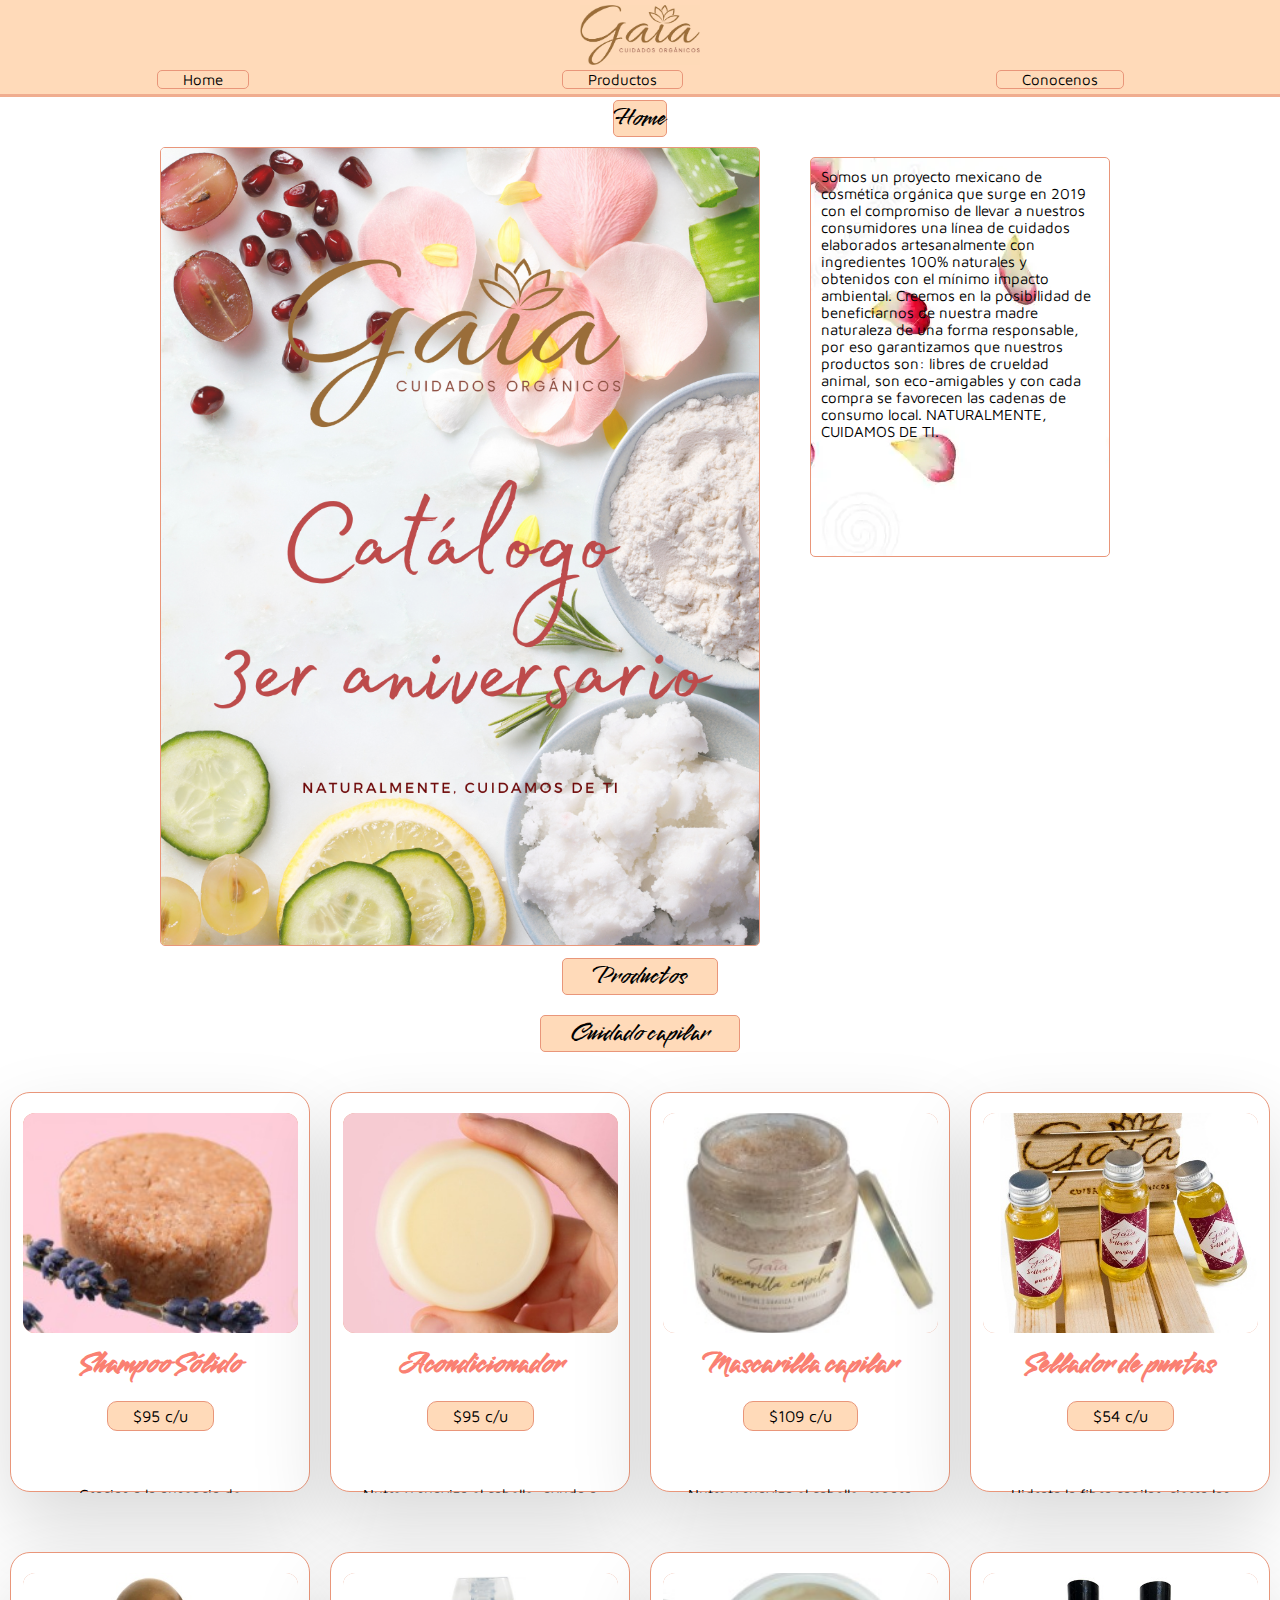
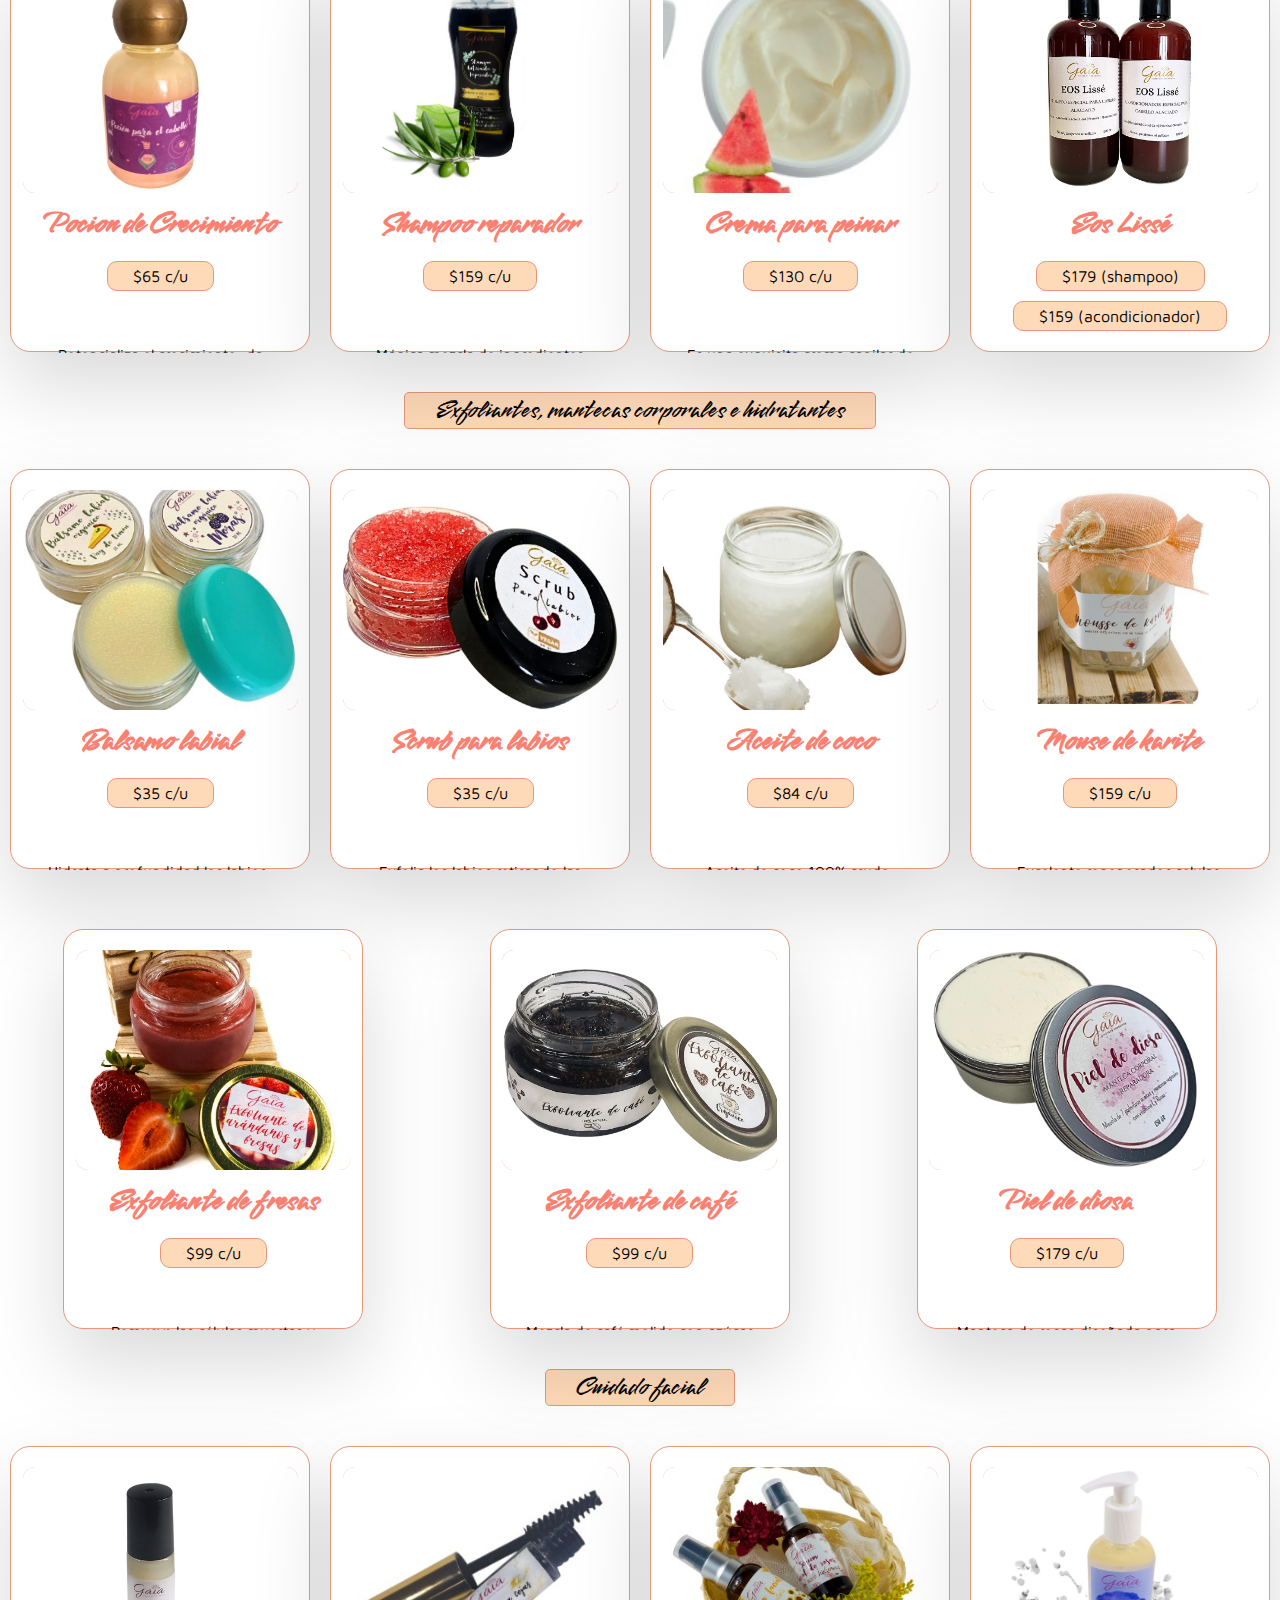
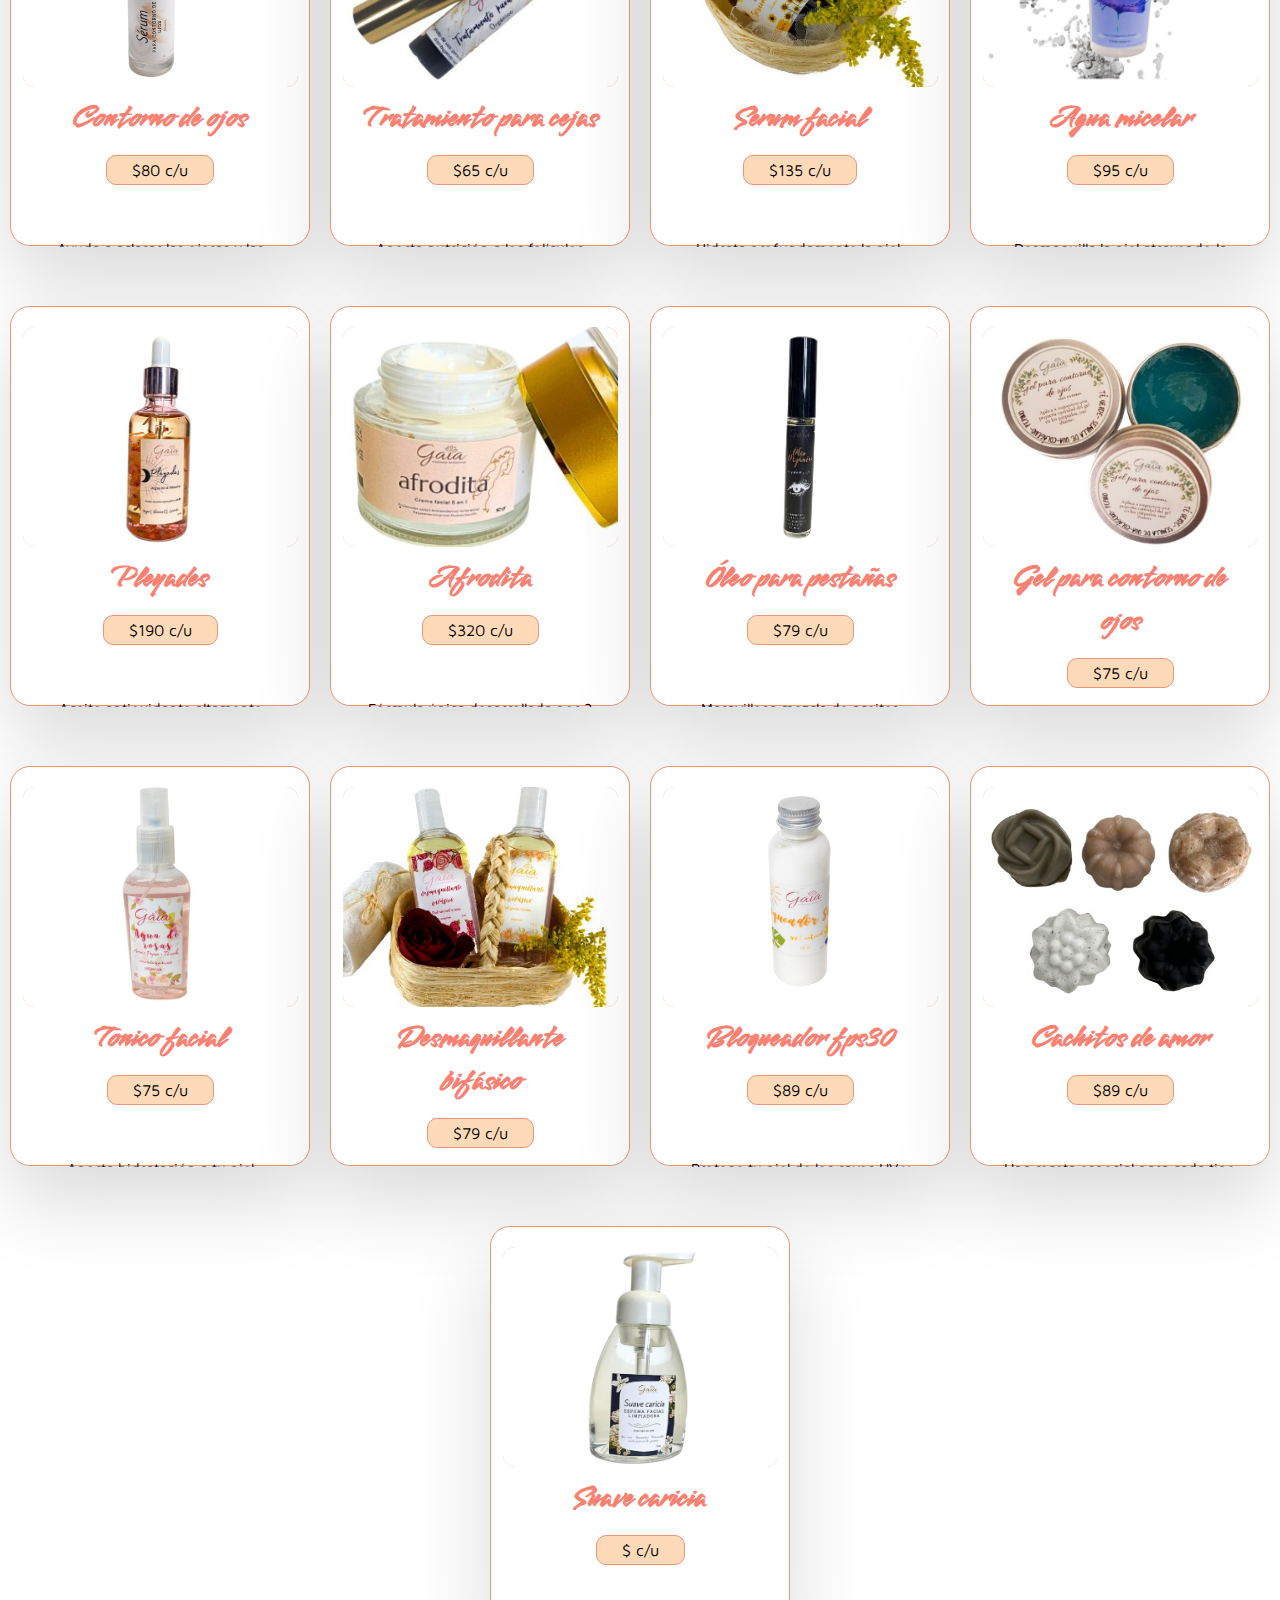
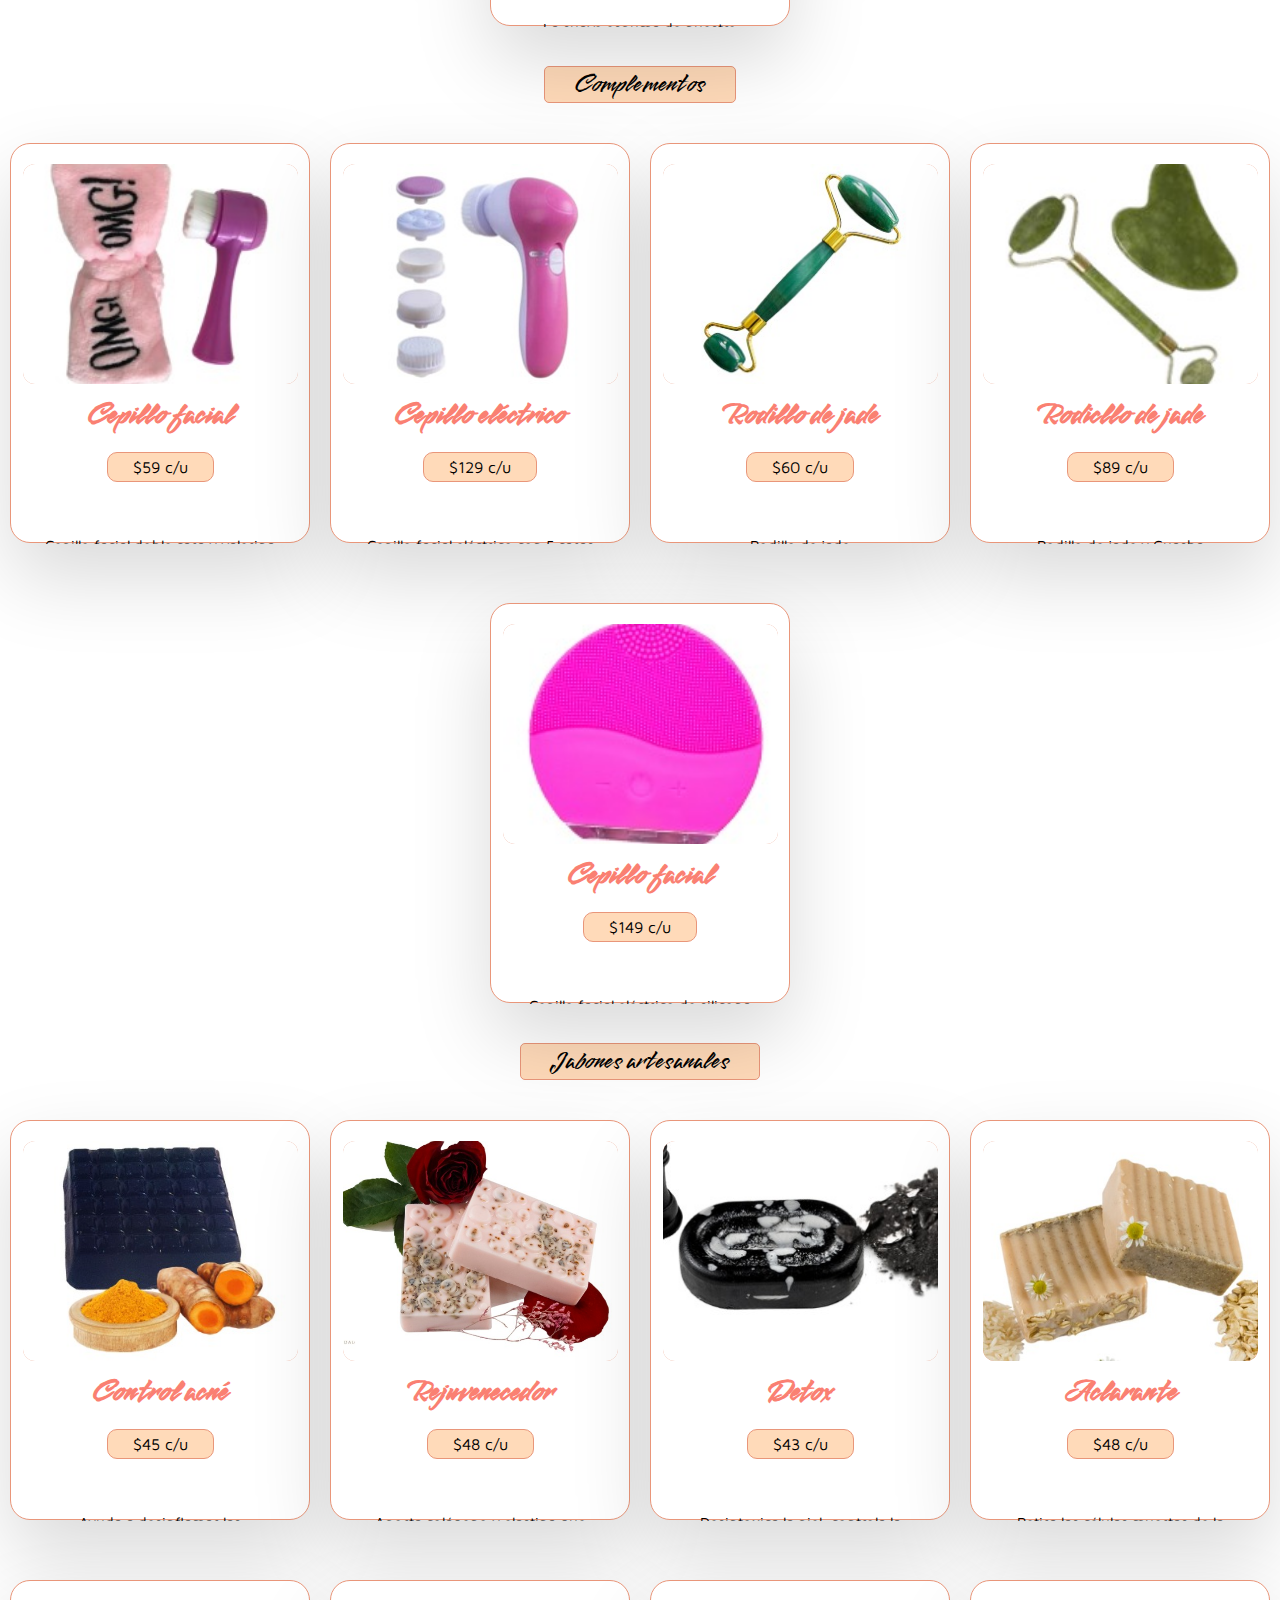
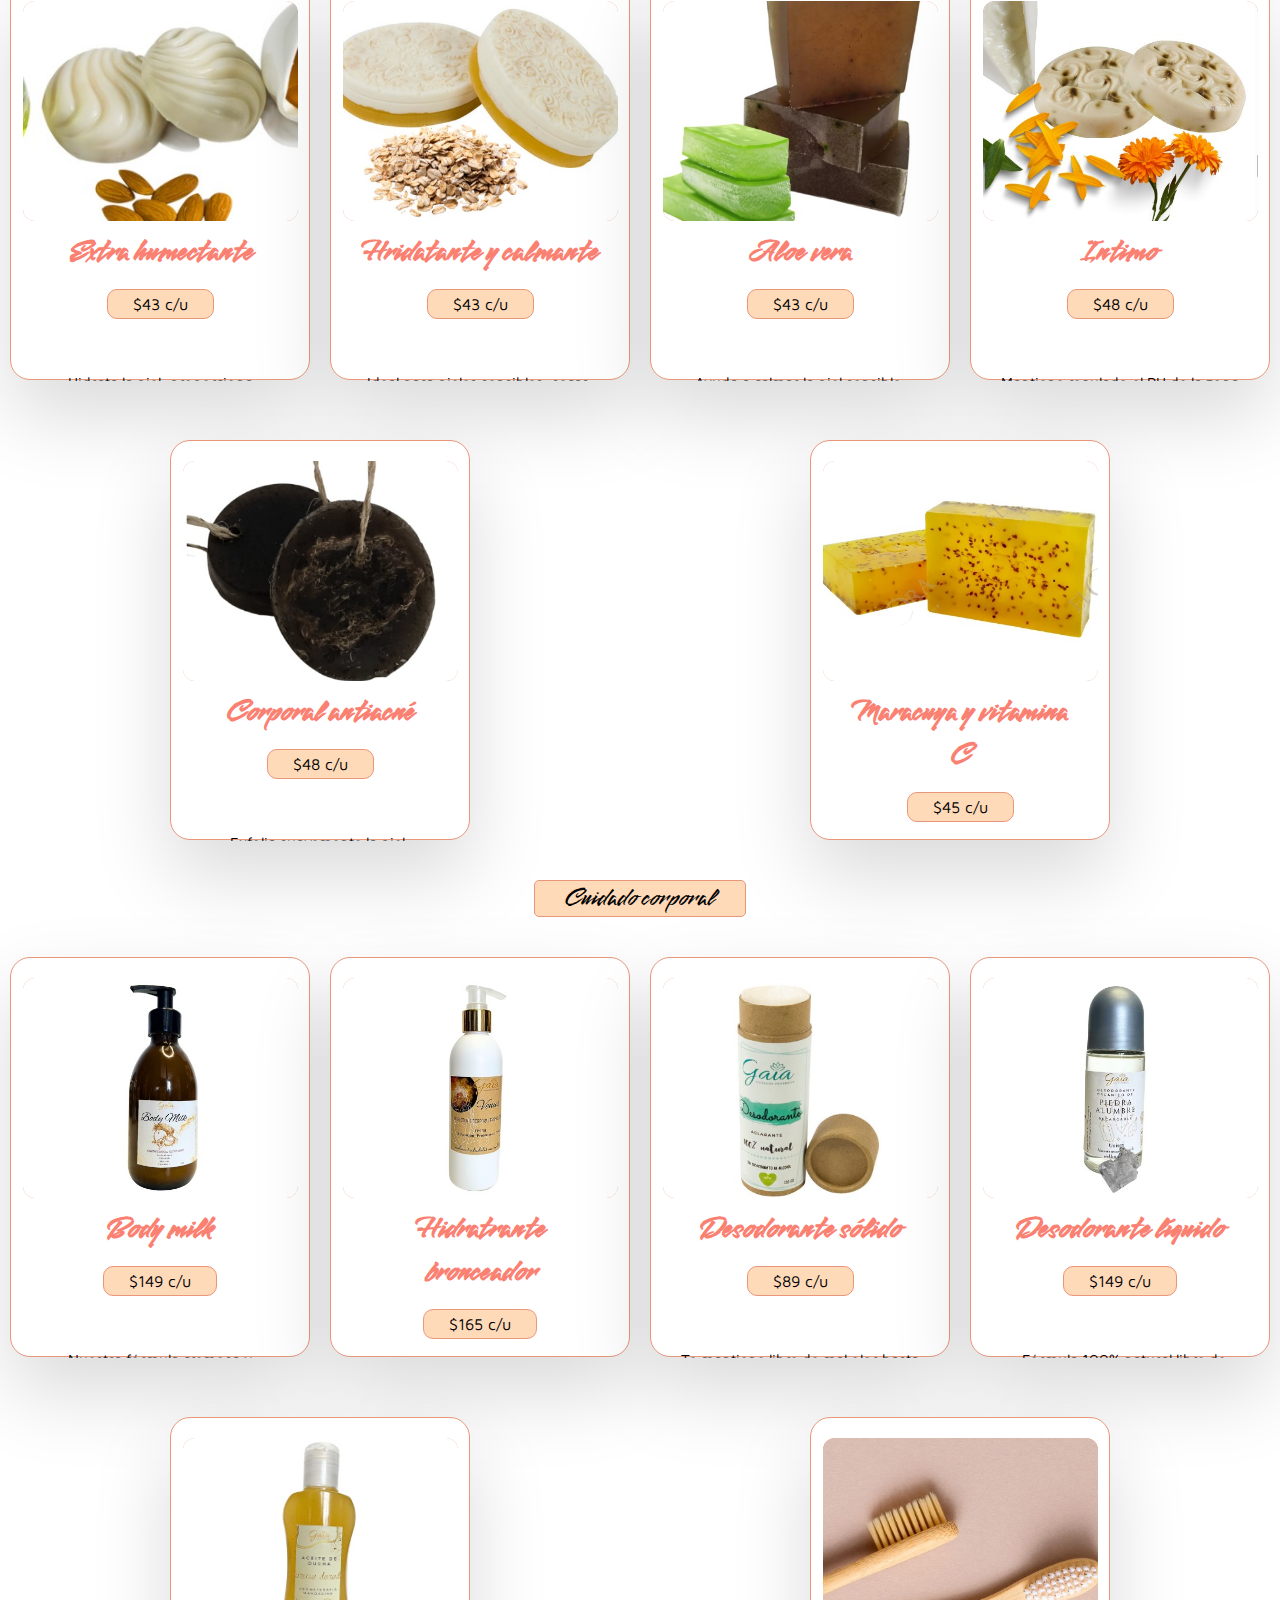
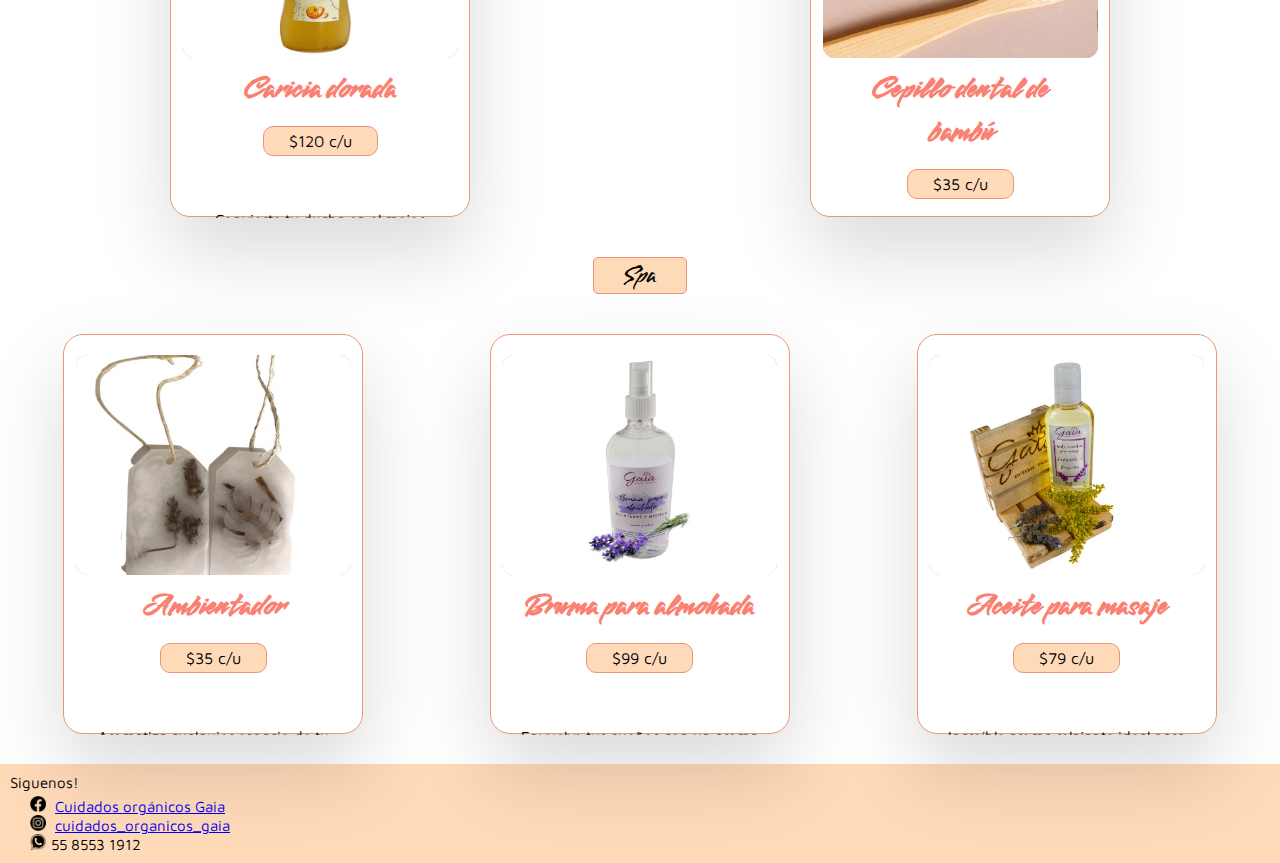
<file: index.html>
<!DOCTYPE html>
<html lang="es">

<head>
    <meta charset="UTF-8">
    <meta name="viewport" content="width=device-width, initial-scale=1.0">
    <title>Cuidados Organicos - Gaia</title>
    <meta name="description" content="Gaia Madre Tierra para los griegos, te ofrece cuidados orgánicos para tu
        belleza corporal">
    <meta name="robots" content="index,follow ">
    <link href="https://fonts.googleapis.com/css2?family=Maven+Pro&display=swap" rel="stylesheet">
    <link href="https://fonts.googleapis.com/css2?family=Smooch&display=swap" rel="stylesheet">
    <link rel="stylesheet" href="./movile.css">
    <link rel="stylesheet" href="./table.css" media="screen and (min-width: 600px)">
    <link rel="stylesheet" href="./desktop.css" media="screen and (min-width: 800px)">
</head>

<header>
    <nav class="navegador">
        <div id="Gaia">
            <img src="./img/portadas/logo.jpeg" alt="logo">
        </div>
        <div>
            <a href="#home">Home</a>
        </div>
        <div>
            <a href="#productos">Productos</a>
        </div>
        <div>
            <a href="#siguenos">Conocenos</a>
        </div>
    </nav>
</header>

<body>

    <div class="divh2h">
        <div>
            <a id="home">Home</a>
        </div>

    </div>
    <div class="homecontainer">
        <div class="homeimg">
            <img src="./img/portadas/portadaCH.png" alt="portadaCH" id="portadaCH"></img>
        </div>
        <div class="home">
            <p id="hometxt">
                Somos un proyecto mexicano de cosmética orgánica que surge en 2019 con el compromiso de llevar a
                nuestros
                consumidores una línea de cuidados elaborados artesanalmente con ingredientes 100% naturales y
                obtenidos
                con
                el mínimo impacto ambiental. Creemos en la posibilidad de beneficiarnos de nuestra madre naturaleza
                de
                una
                forma responsable, por eso garantizamos que nuestros productos son: libres de crueldad animal, son
                eco-amigables y con cada compra se favorecen las cadenas de consumo local. NATURALMENTE, CUIDAMOS DE
                TI.
            </p>
        </div>
    </div>
    <div class="main">

        <div class="divh2">
            <div>
                <a id="productos">Productos</a>
            </div>

        </div>
        <!--=============================================================================================================================-->

        <div class="divh2">
            <div>
                <p>Cuidado capilar</p>
            </div>

        </div>
        <div class="container">
            <div class="card" style="--clr: #009688">
                <div class="img-box">
                    <img src="./img/capilar/shampoSolido.jpeg">
                </div>
                <div class="content">
                    <h2>Shampoo Sólido</h2>
                    <div>$95 c/u</div>
                    <p>
                        Gracias a la ausencia de ingredientes agresivos como sulfatos, parabenos y lauriles, los sólidos
                        limpian, sanean y respetan el cuero cabelludo, al tiempo que recuperan su equilibrio evitando
                        irritaciones, picores, caspa, dermatitis seborreica. Son biodegradables, aptos para cada tipo de
                        cabello.
                    </p>
                </div>
            </div>
        </div>
        <div class="container">
            <div class="card" style="--clr: #009688">
                <div class="img-box">
                    <img src="./img/capilar/acondicionador.jpeg">
                </div>
                <div class="content">
                    <h2>Acondicionador</h2>
                    <div>$95 c/u</div>
                    <p>
                        Nutre y suaviza el cabello, ayuda a controlar el
                        frizz y a desenredarlo.
                        Repara los daños
                        causados por procesos químicos, mantiene el cabello manejable, y sano.
                        Aroma exquisito.
                    </p>
                </div>
            </div>
        </div>
        <div class="container">
            <div class="card" style="--clr: #009688">
                <div class="img-box">
                    <img src="./img/capilar/mascarillaCap.jpeg">
                </div>
                <div class="content">
                    <h2>Mascarilla capilar</h2>
                    <div>$109 c/u</div>
                    <p>
                        Nutre y suaviza el cabello, repara
                        intensamente las fibras maltratadas
                        o procesadas químicamente,
                        restaura y devuelve el brillo y la
                        sedosidad.
                    </p>

                </div>
            </div>
        </div>
        <div class="container">
            <div class="card" style="--clr: #009688">
                <div class="img-box">
                    <img src="./img/capilar/sellador.jpeg">
                </div>
                <div class="content">
                    <h2>Sellador de puntas</h2>
                    <div>$54 c/u</div>
                    <p>
                        Hidrata la fibra capilar, cierra
                        las puntas abiertas, recupera
                        el cabello seco, dañado y sin
                        vida.
                        ¡Úsalo por las noches y amarás
                        el resultado!
                    </p>

                </div>
            </div>
        </div>
        <div class="container">
            <div class="card" style="--clr: #009688">
                <div class="img-box">
                    <img src="./img/capilar/posion.jpeg">
                </div>
                <div class="content">
                    <h2>Pocion de Crecimiento</h2>
                    <div>$65 c/u</div>
                    <p>
                        Potencializa el crecimiento, da
                        brillo, fuerza y vitalidad.
                        Combate la alopecia y la caída
                        excesiva de cabello, trata la
                        resequedad y los daños
                        causados por procedimientos
                        químicos.
                    </p>

                </div>
            </div>
        </div>
        <div class="container">
            <div class="card" style="--clr: #009688">
                <div class="img-box">
                    <img src="./img/capilar/shampoo.jpeg">
                </div>
                <div class="content">
                    <h2>Shampoo reparador</h2>
                    <div>$159 c/u</div>
                    <p>
                        Mágica mezcla de ingredientes
                        naturales, repara tu cabello
                        aportando brillo, suavidad, y
                        volumen al mismo tiempo que
                        detiene la caída excesiva y
                        promueve el crecimiento de
                        cabello nuevo.
                    </p>
                </div>
            </div>
        </div>
        <div class="container">
            <div class="card" style="--clr: #009688">
                <div class="img-box">
                    <img src="./img/capilar/sandia.jpeg">
                </div>
                <div class="content">
                    <h2>Crema para peinar</h2>
                    <div>$130 c/u</div>
                    <p>
                        Es una exquisita crema capilar de uso
                        diario y sin enjuague que gracias a sus
                        ingredientes naturales protege, repara,,
                        humecta y peina el cabello, reduce el frizz,
                        actúa como termo protector, moldea y es
                        apto para métodos de cuidado capilar
                        como el Curly.
                    </p>
                </div>
            </div>
        </div>
        <div class="container">
            <div class="card" style="--clr: #009688">
                <div class="img-box">
                    <img src="./img/capilar/eos.jpeg">
                </div>
                <div class="content">
                    <h2>Eos Lissé</h2>
                    <div>$179 (shampoo)</div>
                    <div style="margin-top: 10px;">$159 (acondicionador)</div>
                    <p>
                        Shampoo y acondicionador
                        especializado en cabello con
                        alaciado permanente, cabello lacio
                        natural o procesado con keratina u
                        otros tratamientos restauradores.
                        Gracias a sus ingredientes
                        naturales mejora la textura de la
                        fibra natural, otorgando máximo
                        brillo e hidratación, dejando tu
                        cabello manejable, terso y sin frizz.
                    </p>
                </div>
            </div>
        </div>

        <!--=============================================================================================================================-->
        <div class="divh2">
            <div>
                <p>Exfoliantes, mantecas corporales e hidratantes</p>
            </div>

        </div>
        <div class="container">
            <div class="card" style="--clr: #009688">
                <div class="img-box">
                    <img src="./img/exfoliantes/balsamo.jpeg">
                </div>
                <div class="content">
                    <h2>Balsamo labial</h2>
                    <div>$35 c/u</div>
                    <p>
                        Hidrata a profundidad los labios, repara, nutre y protege de los daños causados por los cambios
                        de
                        temperatura, el sol y los radicales libres, dándoles un brillo y lozanía natural.
                    </p>
                </div>
            </div>
        </div>
        <div class="container">
            <div class="card" style="--clr: #009688">
                <div class="img-box">
                    <img src="./img/exfoliantes/scrub.jpeg">
                </div>
                <div class="content">
                    <h2>Scrub para labios</h2>
                    <div>$35 c/u</div>
                    <p>
                        Exfolia los labios retirando las células muertas, humecta, repara, suaviza y regenera la piel
                        dañada.
                    </p>
                </div>
            </div>
        </div>
        <div class="container">
            <div class="card" style="--clr: #009688">
                <div class="img-box">
                    <img src="./img/exfoliantes/coco.jpeg">
                </div>
                <div class="content">
                    <h2>Aceite de coco</h2>
                    <div>$84 c/u</div>
                    <p>
                        Aceite de coco 100% crudo, extraído por prensaje en frío. Aporta nutrición y reparación a la
                        piel y
                        el cabello, ideal para tratamientos capilares, posee propiedades antibacterianas, protege la
                        piel de
                        los rayos UV y de los radicales libres.
                    </p>
                </div>
            </div>
        </div>
        <div class="container">
            <div class="card" style="--clr: #009688">
                <div class="img-box">
                    <img src="./img/exfoliantes/Captura web_9-7-2023_205936_www.canva.com.jpeg">
                </div>
                <div class="content">
                    <h2>Mouse de karite</h2>
                    <div>$159 c/u</div>
                    <p>
                        Excelente regenerador celular, tiene un increíble factor de humectación, hidratación y nutrición
                        a
                        la piel, mejora la elasticidad, es perfecto para
                        combatir la resequedad, prevenir arrugas. Calma, suaviza, revitaliza, ayuda a
                        prevenir la formación de estrías, tratar eczemas y dar luminosidad a la piel.
                    </p>
                </div>
            </div>
        </div>
        <div class="container">
            <div class="card" style="--clr: #009688">
                <div class="img-box">
                    <img src="./img/exfoliantes/fresa.jpeg">
                </div>
                <div class="content">
                    <h2>Exfoliante de fresas</h2>
                    <div>$99 c/u</div>
                    <p>
                        Remueve las células muertas y limpia las impurezas de la piel. Aporta antioxidantes que evitan
                        el
                        envejecimiento prematuro. Gracias a la gran cantidad de vitamina C que contiene ilumina hasta
                        las
                        pieles más marchitas.
                    </p>
                </div>
            </div>
        </div>
        <div class="container">
            <div class="card" style="--clr: #009688">
                <div class="img-box">
                    <img src="./img/exfoliantes/cafe.jpeg">
                </div>
                <div class="content">
                    <h2>Exfoliante de café</h2>
                    <div>$99 c/u</div>
                    <p>
                        Mezcla de café molido con azúcar morena y aceites vegetales que exfolian tu piel suavemente,
                        dejándola suave, luminosa, humectada y radiante, ayuda a prevenir la enquistación de los vellos,
                        tratar la celulitis, dar un bronceado natural y retirar las células muertas
                    </p>
                </div>
            </div>
        </div>
        <div class="container">
            <div class="card" style="--clr: #009688">
                <div class="img-box">
                    <img src="./img/exfoliantes/diosa.jpeg">
                </div>
                <div class="content">
                    <h2>Piel de diosa</h2>
                    <div>$179 c/u</div>
                    <p>
                        Manteca de rosas diseñada para nutrir y reparar la piel femenina, especialmente cuando pasa por
                        periodos donde su naturaleza es puesta a prueba.
                        Su efecto extra humectante ayuda a prevenir y reparar estrías, aumenta la producción de
                        colágeno,
                        elastina y tiene propiedades rejuvenecedoras ¡Amarás tu piel
                    </p>
                </div>
            </div>
        </div>
        <!--=============================================================================================================================-->
        <div class="divh2">
            <div>
                <p>Cuidado facial</p>
            </div>

        </div>
        <div class="container">
            <div class="card" style="--clr: #009688">
                <div class="img-box">
                    <img src="./img/facial/Captura web_9-7-2023_205843_www.canva.com.jpeg">
                </div>
                <div class="content">
                    <h2>Contorno de ojos</h2>
                    <div>$80 c/u</div>
                    <p>
                        Ayuda a aclarar las ojeras y las manchas del contorno de ojos, ayuda a cicatrizar y restaurar la
                        piel, aporta vitamina B. Trata el enrojecimiento, es antinflamatorio, antioxidante y
                        reafirmante.
                        Humecta, disminuye las líneas de expresión, suaviza e ilumina.
                    </p>
                </div>
            </div>
        </div>
        <div class="container">
            <div class="card" style="--clr: #009688">
                <div class="img-box">
                    <img src="./img/facial/cejas.jpeg">
                </div>
                <div class="content">
                    <h2>Tratamiento para cejas</h2>
                    <div>$65 c/u</div>
                    <p>
                        Aporta nutrición a los folículos pilosos, ayuda al crecimiento y cuidado del vello. Peina, da
                        volumen y un toque de color natural a las cejas.
                    </p>
                </div>
            </div>
        </div>
        <div class="container">
            <div class="card" style="--clr: #009688">
                <div class="img-box">
                    <img src="./img/facial/serumfacial.jpeg">
                </div>
                <div class="content">
                    <h2>Serum facial</h2>
                    <div>$135 c/u</div>
                    <p>
                        Hidrata profundamente la piel, disminuye las líneas de
                        expresión, promueve la producción de colágeno y elastina, retrasa el envejecimiento celular,
                        repara
                        el daño causado por los radicales libres, hace
                        lucir una piel joven, sana y radiante.
                        *Para piel normal a seca y piel grasa o mixta.
                    </p>
                </div>
            </div>
        </div>
        <div class="container">
            <div class="card" style="--clr: #009688">
                <div class="img-box">
                    <img src="./img/facial/Captura web_9-7-2023_21252_www.canva.com.jpeg">
                </div>
                <div class="content">
                    <h2>Agua micelar</h2>
                    <div>$95 c/u</div>
                    <p>
                        Desmaquilla la piel atrayendo la suciedad y el sebo del rostro, tonifica y prepara la piel para
                        los
                        tratamientos posteriores, retira las células muertas y es capaz de retirar el maquillaje de ojos
                        y
                        párpados. Revitaliza el cutis, aporta antioxidantes, rejuvenece, calma la inflamación,
                        enrojecimiento y ayuda a prevenir el envejecimiento prematuro
                    </p>
                </div>
            </div>
        </div>
        <div class="container">
            <div class="card" style="--clr: #009688">
                <div class="img-box">
                    <img src="./img/facial/Captura web_9-7-2023_21422_www.canva.com.jpeg">
                </div>
                <div class="content">
                    <h2>Pleyades</h2>
                    <div>$190 c/u</div>
                    <p>
                        Aceite antioxidante altamente nutritivo para todo tipo de piel. Cicatrizante, ayuda a eliminar
                        las
                        manchas que dejan los granitos, calma erupciones cutáneas, disminuye estrías y quemaduras
                        solares.

                        En tu cabello potencia el crecimiento, reduce el quiebre, brinda suavidad, brillo, alivia la
                        resequedad del cuero cabelludo, humecta, hidrata y nutre desde la raíz hasta la punta.
                    </p>
                </div>
            </div>
        </div>
        <div class="container">
            <div class="card" style="--clr: #009688">
                <div class="img-box">
                    <img src="./img/facial/afrodita.jpeg">
                </div>
                <div class="content">
                    <h2>Afrodita</h2>
                    <div>$320 c/u</div>
                    <p>
                        Fórmula única desarrollada por 3 años con una selección de los mejores ingredientes para el
                        cuidado
                        de la piel, esta receta está creada para aportar todo lo que requiere tu rostro a cualquier
                        edad.
                    </p>
                </div>
            </div>
        </div>
        <div class="container">
            <div class="card" style="--clr: #009688">
                <div class="img-box">
                    <img src="./img/facial/Captura web_9-7-2023_21529_www.canva.com.jpeg">
                </div>
                <div class="content">
                    <h2>Óleo para pestañas</h2>
                    <div>$79 c/u</div>
                    <p>
                        Maravillosa mezcla de aceites vegetales que brindan unas pestañas densas, largas y fuertes,
                        evitan
                        su caída y las reparan después del uso frecuente de pestañas postizas.
                    </p>
                </div>
            </div>
        </div>
        <div class="container">
            <div class="card" style="--clr: #009688">
                <div class="img-box">
                    <img src="./img/facial/gelcontorno.jpeg">
                </div>
                <div class="content">
                    <h2>Gel para contorno de ojos</h2>
                    <div>$75 c/u</div>
                    <p>
                        Desinflama las bolsas de los ojos, calma, relaja, humecta, brinda un efecto tensor, aclara las
                        ojeras, brinda elasticidad y ayuda a disminuir las líneas de expresión.
                    </p>
                </div>
            </div>
        </div>
        <div class="container">
            <div class="card" style="--clr: #009688">
                <div class="img-box">
                    <img src="./img/facial/Captura web_9-7-2023_21637_www.canva.com.jpeg">
                </div>
                <div class="content">
                    <h2>Tonico facial</h2>
                    <div>$75 c/u</div>
                    <p>
                        Aporta hidratación a tu piel preparándola para la rutina de cuidado facial, calma el
                        enrojecimiento
                        e irritación, refresca, cierra los poros, y equilibra la piel.
                    </p>
                </div>
            </div>
        </div>
        <div class="container">
            <div class="card" style="--clr: #009688">
                <div class="img-box">
                    <img src="./img/facial/desmaquillante.jpeg">
                </div>
                <div class="content">
                    <h2>Desmaquillante bifásico</h2>
                    <div>$79 c/u</div>
                    <p>
                        Retira el maquillaje APA, es gentil con tu piel, limpia a profundidad los poros, apto para
                        párpados,
                        pestañas y labios. Fórmula bifásica que hidrata, humecta, calma y tonifica.

                    </p>
                </div>
            </div>
        </div>
        <div class="container">
            <div class="card" style="--clr: #009688">
                <div class="img-box">
                    <img src="./img/facial/Captura web_9-7-2023_21734_www.canva.com.jpeg">
                </div>
                <div class="content">
                    <h2>Bloqueador fps30</h2>
                    <div>$89 c/u</div>
                    <p>
                        Protege tu piel de los rayos UV y los efectos negativos de la exposición directa al sol, es
                        suave
                        con la piel, no deja sensación grasa. Actúa como una pantalla que repele la luz azul de los
                        dispositivos electrónicos.
                    </p>
                </div>
            </div>
        </div>
        <div class="container">
            <div class="card" style="--clr: #009688">
                <div class="img-box">
                    <img src="./img/facial/amor.jpeg">
                </div>
                <div class="content">
                    <h2>Cachitos de amor</h2>
                    <div>$89 c/u</div>
                    <p>
                        Una receta especial para cada tipo de piel, consiente tu carita aplicando estas cremosas
                        mascarillas
                        con ingredientes 100% naturales al mismo tiempo que reduces la producción de residuos sólidos
                        contaminantes.
                    </p>
                </div>
            </div>
        </div>
        <div class="container">
            <div class="card" style="--clr: #009688">
                <div class="img-box">
                    <img src="./img/facial/Captura web_9-7-2023_21831_www.canva.com.jpeg">
                </div>
                <div class="content">
                    <h2>Suave caricia</h2>
                    <div>$ c/u</div>
                    <p>
                        La suave espuma de nuestro limpiador, retira impurezas, polución, sudor, y el exceso de sebo
                        acumulado en la piel.
                        Gracias al maravilloso aceite esencial de jazmín es idóneo para las pieles secas y sensibles
                        previniendo la deshidratación, y con las pieles grasas ejerce una función de balance y
                        equilibrio
                    </p>
                </div>
            </div>
        </div>
        <div class="divh2">
            <div>
                <p>Complementos</p>
            </div>

        </div>
        <div class="container">
            <div class="card" style="--clr: #009688">
                <div class="img-box">
                    <img src="./img/facial/cepillovalerina.jpeg">
                </div>
                <div class="content">
                    <h2>Cepillo facial </h2>
                    <div>$59 c/u</div>
                    <p>
                        Cepillo facial doble cara y valerina
                    </p>
                </div>
            </div>
        </div>
        <div class="container">
            <div class="card" style="--clr: #009688">
                <div class="img-box">
                    <img src="./img/facial/Captura web_9-7-2023_21930_www.canva.com.jpeg">
                </div>
                <div class="content">
                    <h2>Cepillo eléctrico</h2>
                    <div>$129 c/u</div>
                    <p>
                        Cepillo facial eléctrico con 5 caras
                    </p>
                </div>
            </div>
        </div>
        <div class="container">
            <div class="card" style="--clr: #009688">
                <div class="img-box">
                    <img src="./img/facial/Captura web_9-7-2023_211021_www.canva.com.jpeg">
                </div>
                <div class="content">
                    <h2>Rodillo de jade</h2>
                    <div>$60 c/u</div>
                    <p>
                        Rodillo de jade
                    </p>
                </div>
            </div>
        </div>
        <div class="container">
            <div class="card" style="--clr: #009688">
                <div class="img-box">
                    <img src="./img/facial/rodilloextra.jpeg">
                </div>
                <div class="content">
                    <h2>Rodicllo de jade</h2>
                    <div>$89 c/u</div>
                    <p>
                        Rodillo de jade y Guasha
                    </p>
                </div>
            </div>
        </div>
        <div class="container">
            <div class="card" style="--clr: #009688">
                <div class="img-box">
                    <img src="./img/facial/Cepillosilicon.jpeg">
                </div>
                <div class="content">
                    <h2>Cepillo facial</h2>
                    <div>$149 c/u</div>
                    <p>
                        Cepillo facial eléctrico de silicona
                    </p>
                </div>
            </div>
        </div>
        <!--=============================================================================================================================-->
        <div class="divh2">
            <div>
                <p>Jabones artesanales</p>
            </div>

        </div>
        <div class="container">
            <div class="card" style="--clr: #009688">
                <div class="img-box">
                    <img src="./img/jabones/Captura web_9-7-2023_211111_www.canva.com.jpeg">
                </div>
                <div class="content">
                    <h2>Control acné</h2>
                    <div>$45 c/u</div>
                    <p>
                        Ayuda a desinflamar las erupciones, es antibacteriano, calma la irritación, ayuda a cicatrizar y
                        atenuar los brotes de acné.
                    </p>
                </div>
            </div>
        </div>
        <div class="container">
            <div class="card" style="--clr: #009688">
                <div class="img-box">
                    <img src="./img/jabones/rejuvenecedor.jpeg">
                </div>
                <div class="content">
                    <h2>Rejuvenecedor</h2>
                    <div>$48 c/u</div>
                    <p>
                        Aporta colágeno y elastina que dan firmeza y elasticidad a la piel, disminuye las manchas
                        causadas
                        por el sol y las marcas de cicatrices o acné, es relajante, antinflamatorio, hidratante, da
                        luminosidad, atenúa arrugas y líneas de expresión
                    </p>
                </div>
            </div>
        </div>
        <div class="container">
            <div class="card" style="--clr: #009688">
                <div class="img-box">
                    <img src="./img/jabones/detox.jpeg">
                </div>
                <div class="content">
                    <h2>Detox</h2>
                    <div>$43 c/u</div>
                    <p>
                        Desintoxica la piel, controla la grasa y brillo facial, antibacterial,
                        limpia los poros a profundidad, elimina las espinillas y barritos.
                    </p>
                </div>
            </div>
        </div>
        <div class="container">
            <div class="card" style="--clr: #009688">
                <div class="img-box">
                    <img src="./img/jabones/aclarante.jpeg">
                </div>
                <div class="content">
                    <h2>Aclarante</h2>
                    <div>$48 c/u</div>
                    <p>
                        Retira las células muertas de la piel, Aclara el tono oscurecido, ayuda a recuperar el tono
                        natural,
                        lucir una piel limpia, sana y radiante.
                    </p>
                </div>
            </div>
        </div>
        <div class="container">
            <div class="card" style="--clr: #009688">
                <div class="img-box">
                    <img src="./img/jabones/humectante.jpeg">
                </div>
                <div class="content">
                    <h2>Extra humectante</h2>
                    <div>$43 c/u</div>
                    <p>
                        Hidrata la piel, proporciona suavidad, luminosidad y nutrición, es suave con las pieles
                        delicadas.
                        Reduce la sensación de sequedad, es cicatrizante y regenerador.
                    </p>
                </div>
            </div>
        </div>
        <div class="container">
            <div class="card" style="--clr: #009688">
                <div class="img-box">
                    <img src="./img/jabones/mielavena.jpeg">
                </div>
                <div class="content">
                    <h2>Hridatante y calmante</h2>
                    <div>$43 c/u</div>
                    <p>
                        Ideal para pieles sensibles, secas, escamadas, con irritación, alergias o granitos causados por
                        el
                        cubrebocas. Tiene propiedades antisépticas, calmantes e hidratantes, desde el primer uso tu piel
                        quedará hidratada, calmada y recuperará su elasticidad, suavidad y brillo
                    </p>
                </div>
            </div>
        </div>
        <div class="container">
            <div class="card" style="--clr: #009688">
                <div class="img-box">
                    <img src="./img/jabones/aloe.jpeg">
                </div>
                <div class="content">
                    <h2>Aloe vera</h2>
                    <div>$43 c/u</div>
                    <p>
                        Ayuda a calmar la piel sensible, irritada, con alergias o expuesta al sol, es ideal para el
                        afeitado, desinflama y ayuda a mejorar la textura de la piel
                    </p>
                </div>
            </div>
        </div>
        <div class="container">
            <div class="card" style="--clr: #009688">
                <div class="img-box">
                    <img src="./img/jabones/intimo.jpeg">
                </div>
                <div class="content">
                    <h2>Intimo</h2>
                    <div>$48 c/u</div>
                    <p>
                        Mantiene regulado
                        el PH de la zona íntima, es antibacterial, calma, desinflama, es súper suave y
                        además contiene probióticos que ayudan a mantener la acidez normal de la zona V
                        y así disminuir las infecciones vaginales.
                    </p>
                </div>
            </div>
        </div>
        <div class="container">
            <div class="card" style="--clr: #009688">
                <div class="img-box">
                    <img src="./img/jabones/corporalacne.jpeg">
                </div>
                <div class="content">
                    <h2>Corporal antiacné</h2>
                    <div>$48 c/u</div>
                    <p>
                        Exfolia suavemente la piel, combate el acné corporal sin ser agresivo, seca los brotes de
                        barritos y
                        espinillas, ideal para todo el cuerpo.
                    </p>
                </div>
            </div>
        </div>
        <div class="container">
            <div class="card" style="--clr: #009688">
                <div class="img-box">
                    <img src="./img/jabones/maracuya.jpeg">
                </div>
                <div class="content">
                    <h2>Maracuya y vitamina C</h2>
                    <div>$45 c/u</div>
                    <p>
                        Brinda propiedades antioxidantes que evitan el envejecimiento prematuro de la piel, ayuda a
                        fortalecer y aclarar.
                    </p>
                </div>
            </div>
        </div>
        <!--=============================================================================================================================-->
        <div class="divh2">
            <div>
                <p>Cuidado corporal</p>
            </div>

        </div>
        <div class="container">
            <div class="card" style="--clr: #009688">
                <div class="img-box">
                    <img src="./img/corporal/Captura web_9-7-2023_211158_www.canva.com.jpeg">
                </div>
                <div class="content">
                    <h2>Body milk</h2>
                    <div>$149 c/u</div>
                    <p>
                        Nuestra fórmula cremosa y refrescante está diseñada para las pieles sensibles y secas que
                        requieren
                        nutrición especial. Durante 36 horas, brinda un efecto de humectación y paulatinamente tu piel
                        adquiere elasticidad, hidratación y regeneración.
                    </p>
                </div>
            </div>
        </div>
        <div class="container">
            <div class="card" style="--clr: #009688">
                <div class="img-box">
                    <img src="./img/corporal/Captura web_9-7-2023_211254_www.canva.com.jpeg">
                </div>
                <div class="content">
                    <h2>Hidratrante bronceador</h2>
                    <div>$165 c/u</div>
                    <p>
                        Fórmula cremosa que brinda un efecto de humectación por 24 hr
                        Protege la piel dela radiación solar gracias a su FPS 30
                        Ilumina tu piel dando un efecto de bronceado
                        Nutre la piel gracias a los aceites vegetales que protegen y dan un efecto de luminosidad y
                        coquetería…
                    </p>
                </div>
            </div>
        </div>
        <div class="container">
            <div class="card" style="--clr: #009688">
                <div class="img-box">
                    <img src="./img/corporal/Captura web_9-7-2023_211440_www.canva.com.jpeg">
                </div>
                <div class="content">
                    <h2>Desodorante sólido</h2>
                    <div>$89 c/u</div>
                    <p>
                        Te mantiene libre de mal olor hasta por 24 hr, ideal para pieles sensibles ya que no contiene
                        bicarbonato de sodio, además posee activos aclarantes
                    </p>
                </div>
            </div>
        </div>
        <div class="container">
            <div class="card" style="--clr: #009688">
                <div class="img-box">
                    <img src="./img/corporal/Captura web_9-7-2023_211549_www.canva.com.jpeg">
                </div>
                <div class="content">
                    <h2>Desodorante líquido</h2>
                    <div>$149 c/u</div>
                    <p>
                        -Fórmula 100% natural libre de sustancias químicas y artificiales.
                        -Fragancia unisex
                        -Recargable
                        ¡-Sólo agita y aplica!
                        -Dura hasta 6 meses
                        -No irrita y No mancha la ropa
                        -Apto para pieles sensibles y niños
                    </p>
                </div>
            </div>
        </div>
        <div class="container">
            <div class="card" style="--clr: #009688">
                <div class="img-box">
                    <img src="./img/corporal/Captura web_9-7-2023_211633_www.canva.com.jpeg">
                </div>
                <div class="content">
                    <h2>Caricia dorada</h2>
                    <div>$120 c/u</div>
                    <p>
                        Convierte tu ducha en el mejor momento del día, las deliciosas notas de mandarina revitalizan la
                        energía y proporcionan una sensación de calma. Los aceites de esta mezcla humectan la piel,
                        reparan,
                        previenen la aparición de estrías, alivian la irritación, nutren la piel y previenen el
                        envejecimiento celular.
                    </p>
                </div>
            </div>
        </div>
        <div class="container">
            <div class="card" style="--clr: #009688">
                <div class="img-box">
                    <img src="./img/corporal/cepillo.jpeg">
                </div>
                <div class="content">
                    <h2>Cepillo dental de bambú</h2>
                    <div>$35 c/u</div>
                    <p>
                        Son biodegradables.
                        Es un material sostenible, porque es una de las plantas que crece más rápido del planeta.
                        Tiene propiedades antibacterianas y de auto-limpieza.
                        Reduce la producción y deshecho del plástico
                    </p>
                </div>
            </div>
        </div>
        <!--=============================================================================================================================-->
        <div class="divh2">
            <div>
                <p>Spa</p>
            </div>

        </div>
        <div class="container">
            <div class="card" style="--clr: #009688">
                <div class="img-box">
                    <img src="./img/spa/ambientador.jpeg">
                </div>
                <div class="content">
                    <h2>Ambientador</h2>
                    <div>$35 c/u</div>
                    <p>
                        Aromatiza cualquier espacio de tu hogar, auto, baño y clóset. Elaborado con aceites esenciales
                        que
                        brindan una deliciosa aromaterapia.
                    </p>
                </div>
            </div>
        </div>
</body>
<div class="container">
    <div class="card" style="--clr: #009688">
        <div class="img-box">
            <img src="./img/spa/Captura web_9-7-2023_211756_www.canva.com.jpeg">
        </div>
        <div class="content">
            <h2>Bruma para almohada</h2>
            <div>$99 c/u</div>
            <p>
                Envuelve tus sueños con un aroma relajante y mística, sólo pulveriza tu ropa de cama o el ambiente donde
                quieres descansar o meditar, e inmediatamente sentirás calma, paz, relajación y tranquilidad.
            </p>
        </div>
    </div>
</div>
<div class="container">
    <div class="card" style="--clr: #009688">
        <div class="img-box">
            <img src="./img/spa/Captura web_9-7-2023_211833_www.canva.com.jpeg">
        </div>
        <div class="content">
            <h2>Aceite para masaje</h2>
            <div>$79 c/u</div>
            <p>
                Increíble aroma relajante ideal para brindar un masaje relajante, emoliente y aromático
            </p>
        </div>
    </div>
</div>
</div>
<!--=============================================================================================================================-->
<footer>
    <div>
        <a id="siguenos">Siguenos!</a>
    </div>
    <div>
        <ul>
            <li>
                <a href="https://www.facebook.com/gaiacosmeticaorganica">Cuidados orgánicos Gaia</a>
            </li>
            <li>
                <a href="https://www.instagram.com/cuidados_organicos_gaia/">cuidados_organicos_gaia</a>
            </li>
            <li>55 8553 1912</li>
        </ul>
    </div>

</footer>

</html>
</file>
<file: movile.css>
*{
    box-sizing: border-box;
    padding: 0;
    margin: 0;
}

html{
    font-size: 62.5%;
    font-family: 'Maven Pro', sans-serif;
    color: rgb(0, 0, 0);
    scroll-behavior: smooth;
}

header{
    width: 100%;
    top: 0;
    z-index: 100;
}

.navegador{
    background-color: peachpuff;
    width: 100%;
    display: flex;
    flex-wrap: wrap;
    position: fixed;
    border-bottom: rgba(233, 150, 122, 0.669) solid;
    justify-content: space-around;
    top: 0;
}

.navegador div{
    border: darksalmon solid 1px;
    border-radius: 5px;
    padding: 0px 5px 0px 5px;
    margin-bottom: 0.5rem;
}

.navegador div:active{
    background-color: darksalmon;
}

.navegador div:hover:nth-child(1){
    background-color: peachpuff;
}

.navegador {
    background-color: peachpuff;
}

.navegador div a{
    text-decoration: none;
    color: #000000;
    font-size: 1.5rem;
}

.navegador div:nth-child(1){
    border: peachpuff;
    display: flex;
    width: 100%;
    height: 60px;
    justify-content: center;
    margin-bottom: 0.5rem;
    margin-top: 0.5rem;
}


h1 {
    font-family: 'Smooch', cursive;
    color: darksalmon;
}

body{
    display: flex;
    flex-wrap: wrap;
    justify-content: center;
    align-items: center;
    flex-direction: column;
    min-height: 100vh;
    width: 100%;
    margin-top: 9rem;
}

.divh2h{
    display: flex;
    flex-wrap: wrap;
    border-radius: 5px;
    margin-top: 5px;
    margin-bottom: 5px;
    padding: 5px;
    scroll-margin-top: 10ex;
    font-size: 2rem;
    font-weight: 200;
    font-family: 'Smooch', cursive;
    width: 100%;
    justify-content: center;
}

.divh2h div{
    background-color: peachpuff;
    border: darksalmon solid 1px;
    border-radius: 5px;
    font-size: 2.5rem;
}

.home{
    background-image: url(./img/portadas/fondo2.webp);
    margin: 10px;
    padding: 10px;
    border-radius: 5px;
    border: darksalmon solid 1px;
    font-size: 1.5rem;
}

#portadaCH{
    width: 0px;
    border-radius: 5px;
    border: darksalmon solid 1px;
}

.divh2{
    display: flex;
    flex-wrap: wrap;
    border-radius: 5px;
    margin-top: 5px;
    margin-bottom: 5px;
    padding: 5px;
    scroll-margin-top: 10ex;
    font-size: 2rem;
    font-weight: 200;
    font-family: 'Smooch', cursive;
    width: 100%;
    justify-content: center;
}

.main .divh2 div{
    background-color: peachpuff;
    border: darksalmon solid 1px;
    border-radius: 5px;
    font-size: 2.5rem;
}

.container {
    position: relative;
    display: flex;
    justify-content: center;
    align-items: center;
    flex-wrap: wrap;
    padding: 30px 0px;
}

.container .card {
    position: relative;
    display: flex;
    justify-content: center;
    align-items: flex-start;
    width: 300px;
    max-width: 100%;
    height: 400px;
    background: white;
    border: darksalmon solid 1px;
    border-radius: 20px;
    transition: 0.5s;
    box-shadow: 0 35px 80px rgba(0, 0, 0, 0.15);
}



.container .card:hover {
    height: 500px;
}



.container .card .img-box {
    position: absolute;
    top: 20px;
    width: 275px;
    height: 220px;
    background: darksalmon;
    border-radius: 12px;
    overflow: hidden;
    transition: 0.5s;
}

.container .card:hover .img-box {
    top: -100px;
    scale: 0.75;
    box-shadow: 0 15px 45px rgba(0, 0, 0, 0.2);
}

.container .card .img-box img {
    position: absolute;
    top: 0;
    left: 0;
    width: 100%;
    height: 100%;
    object-fit: cover;
}

.container .card .content {
    position: absolute;
    top: 250px;
    width: 100%;
    height: 150px;
    padding: 0 30px;
    text-align: center;
    overflow: hidden;
    transition: 0.5s;
}

.container .card:hover .content {
    top: 100px;
    height: 450px;
}

.container .card .content h2 {
    font-family: 'Smooch', cursive;
    font-size: 3rem;
    font-weight: 700;
    color: salmon;
}

.container .card .content div {
    position: relative;
    top: 15px;
    display: inline-block;
    padding: 5px 25px;
    text-decoration: none;
    background: peachpuff;
    border: darksalmon solid 1px;
    color: rgb(0, 0, 0);
    font-size: 1.6rem;
    border-radius: 10px;
}

.container .card .content p {
    margin-top: 70px;
    color: #000000;
    font-size: 1.5rem;
}

.container .card .content a:hover {
    opacity: 0.8;
}

footer{
    background-color: peachpuff;
    display: flex;
    flex-wrap: wrap;
    justify-content: center;
    align-items: center;
    width: 100%;
    bottom: 0;
    height: auto;
    padding: 10px;
    font-size: 1.5rem;
}

footer div:nth-child(1){
    width: 100%;
    margin-bottom: 5px;
}

footer div:nth-child(2){
    margin-left: 20px;
    align-self: flex-start;
    width: 100%;
}

footer ul li{
    list-style: none;
}

footer ul li:nth-child(1)::before {
    content: "";
    display: inline-block;
    width: 16px; /* Ajusta el ancho de la imagen */
    height: 16px; /* Ajusta la altura de la imagen */
    background-image: url(./img/logos/fb.jpeg);
    background-size: cover; /* Ajusta el tamaño de la imagen de fondo */
    margin-right: 5px; /* Añade un espacio a la derecha para separar el decorador del texto */
}
footer ul li:nth-child(2)::before {
    content: "";
    display: inline-block;
    width: 16px; /* Ajusta el ancho de la imagen */
    height: 16px; /* Ajusta la altura de la imagen */
    background-image: url(./img/logos/ig.jpeg);
    background-size: cover; /* Ajusta el tamaño de la imagen de fondo */
    margin-right: 5px; /* Añade un espacio a la derecha para separar el decorador del texto */
}
footer ul li:nth-child(3)::before {
    content: "";
    display: inline-block;
    width: 16px; /* Ajusta el ancho de la imagen */
    height: 16px; /* Ajusta la altura de la imagen */
    background-image: url(./img/logos/whats.jpeg);
    background-size: cover; /* Ajusta el tamaño de la imagen de fondo */
    margin-right: 5px; /* Añade un espacio a la derecha para separar el decorador del texto */
}

a{
    text-decoration: nones;
}
</file>
<file: table.css>
.navegador div a{
    margin: 0px 20px 0px 20px;
}

.homecontainer{
    display: flex;
    
}

#portadaCH{
    width: 300px;
}

.home{
    width: 300px;
}

.divh2 a{
    margin: 0px 30px 0px 30px;
}

.divh2 p{
    margin: 0px 30px 0px 30px;
}

.container{
    width: 300px;
}

.main{
    display: flex;
    flex-wrap: wrap;
    justify-content: space-around;
    align-content: center;
}
</file>
<file: desktop.css>
#portadaCH{
    width: 600px;
}

.home{
    width: 300px;
    height: 400px;
    margin-left: 50px;
}
</file>
